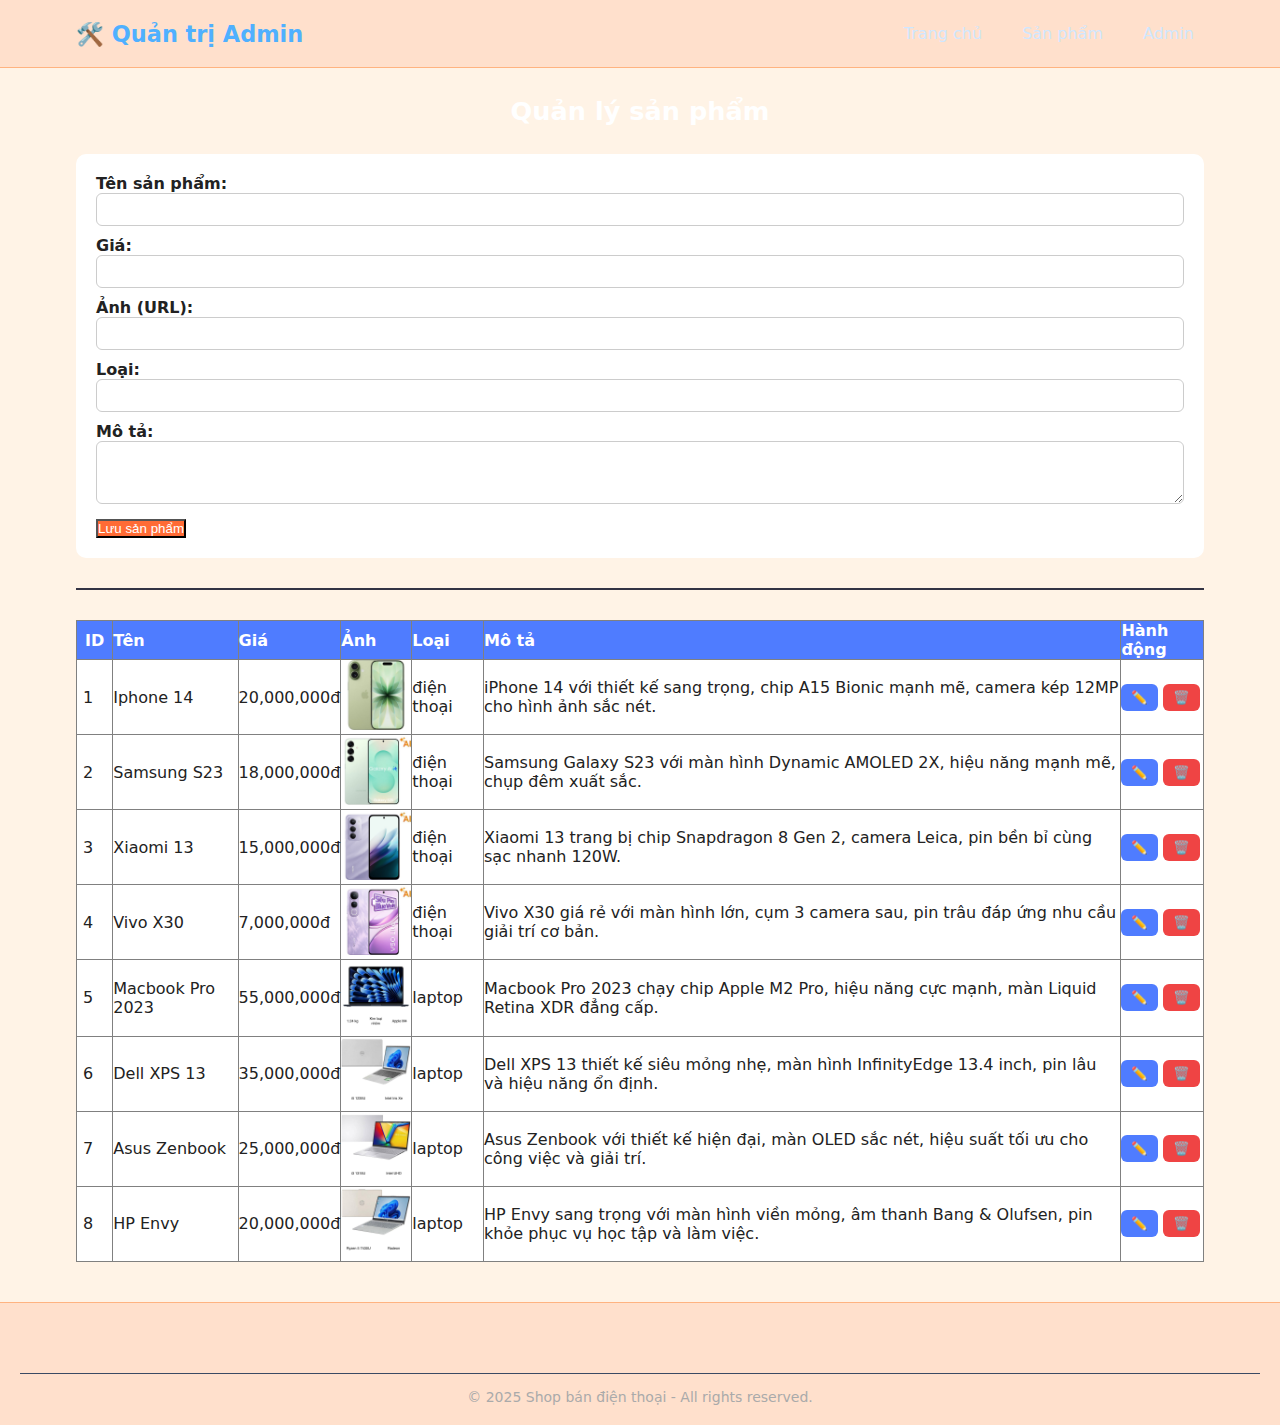
<file: lamjoker/admin.html>
<!DOCTYPE html>
<html lang="vi">
<head>
  <meta charset="UTF-8">
  <meta name="viewport" content="width=device-width,initial-scale=1">
  <title>Quản lý sản phẩm (Admin)</title>
  <link rel="stylesheet" href="style.css">
</head>
<body>
  <header class="site-header">
    <div class="container header-flex">
      <div class="logo">🛠️ Quản trị Admin</div>
      <nav class="nav-menu">
        <a href="index.html" class="nav-link">Trang chủ</a>
        <a href="product.html" class="nav-link">Sản phẩm</a>
        <a href="admin.html" class="nav-link">Admin</a>
      </nav>
    </div>
  </header>

  <main class="container">
    <h2 class="section-title">Quản lý sản phẩm</h2>

    <!-- Form thêm/sửa -->
    <form id="productForm" style="background:#fff;color:#222;padding:20px;border-radius:10px;margin-bottom:30px">
      <input type="hidden" id="productId">
      <div style="margin-bottom:10px">
        <label><b>Tên sản phẩm:</b></label><br>
        <input type="text" id="name" required style="width:100%;padding:8px;border-radius:6px;border:1px solid #ccc">
      </div>
      <div style="margin-bottom:10px">
        <label><b>Giá:</b></label><br>
        <input type="number" id="price" required style="width:100%;padding:8px;border-radius:6px;border:1px solid #ccc">
      </div>
      <div style="margin-bottom:10px">
        <label><b>Ảnh (URL):</b></label><br>
        <input type="text" id="image" required style="width:100%;padding:8px;border-radius:6px;border:1px solid #ccc">
      </div>
      <div style="margin-bottom:10px">
        <label><b>Loại:</b></label><br>
        <input type="text" id="category" required style="width:100%;padding:8px;border-radius:6px;border:1px solid #ccc">
      </div>
      <div style="margin-bottom:10px">
        <label><b>Mô tả:</b></label><br>
        <textarea id="description" required style="width:100%;padding:8px;border-radius:6px;border:1px solid #ccc" rows="3"></textarea>
      </div>
      <button type="submit" class="btn-add">Lưu sản phẩm</button>
    </form>

    <hr style="margin:30px 0;border:1px solid #334">

    <!-- Danh sách sản phẩm -->
    <table border="1" width="100%" id="productTable" style="background:#fff;color:#222;border-collapse:collapse;text-align:left">
      <thead style="background:#4f7cff;color:#fff">
        <tr>
          <th style="padding:8px">ID</th>
          <th>Tên</th>
          <th>Giá</th>
          <th>Ảnh</th>
          <th>Loại</th>
          <th>Mô tả</th>
          <th>Hành động</th>
        </tr>
      </thead>
      <tbody></tbody>
    </table>
  </main>

  <footer class="footer">
    <div class="footer-bottom">
      <p>© 2025 Shop bán điện thoại - All rights reserved.</p>
    </div>
  </footer>

  <script src="admin.js"></script>
</body>
</html>
</file>
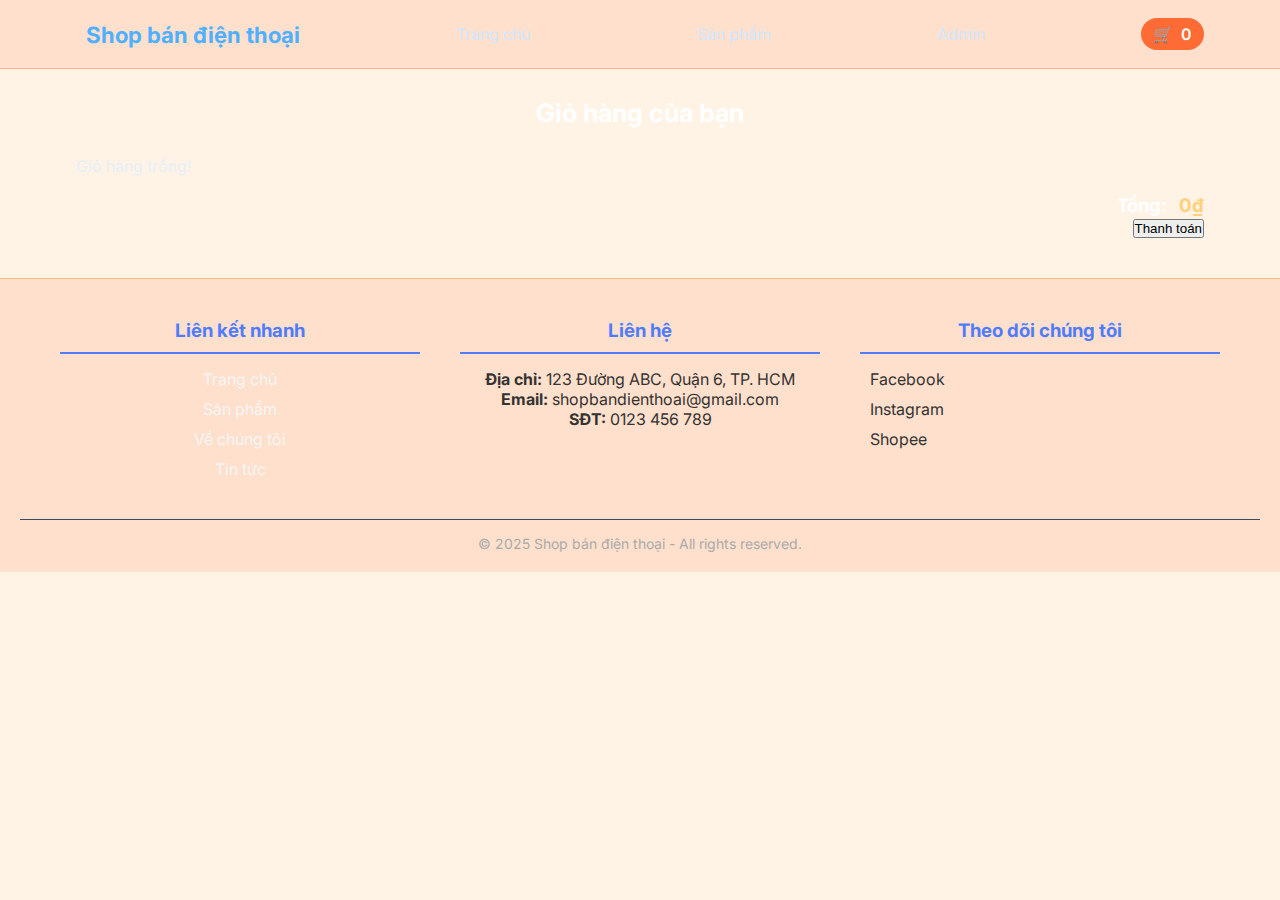
<file: lamjoker/cart.html>
<!DOCTYPE html>
<html lang="vi">
<head>
  <meta charset="utf-8" />
  <meta name="viewport" content="width=device-width,initial-scale=1" />
  <title>Giỏ hàng</title>
  <link href="https://fonts.googleapis.com/css2?family=Inter:wght@300;400;600;700&display=swap" rel="stylesheet">
  <link rel="stylesheet" href="style.css">
</head>
<body>
  <header class="site-header">
    <div class="container header-flex">
      <div class="logo"><span class="logo-mark"></span> Shop bán điện thoại</div>
        <a href="index.html" class="nav-link">Trang chủ</a>
        <a href="product.html" class="nav-link">Sản phẩm</a>
        <a href="admin.html" class="nav-link">Admin</a>
        <div class="nav-right">
          <a href="cart.html" class="cart-btn">🛒 <span id="cart-count">0</span></a>
        </div>
      </nav>
    </div>
  </header>

  <main class="container">
    <h2 class="section-title">Giỏ hàng của bạn</h2>
    <div id="cart-container" class="cart-container"></div>
    <div class="cart-summary">
      <h3>Tổng: <span id="cart-total">0₫</span></h3>
      <button id="checkout-btn" class="btn-checkout">Thanh toán</button>
    </div>
  </main>

  <footer class="footer">
    <div class="footer-container">
      <div class="footer-column">
        <h3>Liên kết nhanh</h3>
        <hr>
        <ul>
          <li><a href="index.html">Trang chủ</a></li>
          <li><a href="product.html">Sản phẩm</a></li>
          <li><a href="about.html">Về chúng tôi</a></li>
          <li><a href="news.html">Tin tức</a></li>
        </ul>
      </div>

      <div class="footer-column">
        <h3>Liên hệ</h3>
        <hr>
        <p><strong>Địa chỉ:</strong> 123 Đường ABC, Quận 6, TP. HCM</p>
        <p><strong>Email:</strong> shopbandienthoai@gmail.com</p>
        <p><strong>SĐT:</strong> 0123 456 789</p>
      </div>

      <div class="footer-column">
        <h3>Theo dõi chúng tôi</h3>
        <hr>
        <ul class="social-links">
          <li><i class="fab fa-facebook"></i> Facebook</li>
          <li><i class="fab fa-instagram"></i> Instagram</li>
          <li><i class="fab fa-twitter"></i> Shopee</li>
        </ul>
      </div>
    </div>
    <div class="footer-bottom">
      <p>© 2025 Shop bán điện thoại - All rights reserved.</p>
    </div>
  </footer>

  <script src="cart.js"></script>
  <script src="main.js"></script>
</body>
</html>
</file>
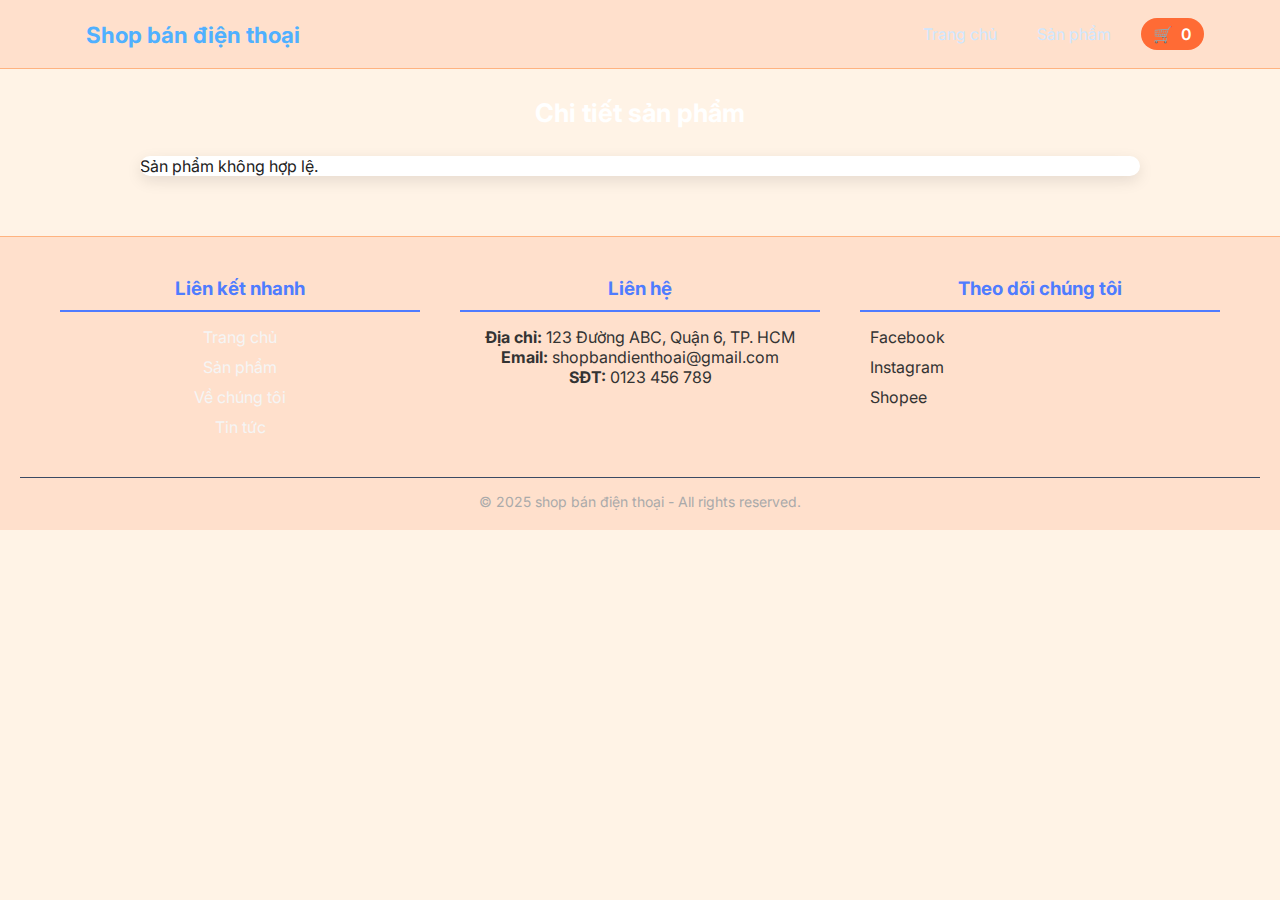
<file: lamjoker/detail.html>
<!DOCTYPE html>
<html lang="vi">
<head>
  <meta charset="utf-8" />
  <meta name="viewport" content="width=device-width,initial-scale=1" />
  <title>Chi tiết sản phẩm</title>
  <link href="https://fonts.googleapis.com/css2?family=Inter:wght@300;400;600;700&display=swap" rel="stylesheet">
  <link rel="stylesheet" href="style.css">
</head>
<body>
  <header class="site-header">
    <div class="container header-flex">
      <div class="logo"><span class="logo-mark"></span> Shop bán điện thoại</div>
      <nav class="nav-menu">
        <a href="index.html" class="nav-link">Trang chủ</a>
        <a href="product.html" class="nav-link">Sản phẩm</a>
        <div class="nav-right">
          <a href="cart.html" class="cart-btn">🛒 <span id="cart-count">0</span></a>
        </div>
      </nav>
    </div>
  </header>

  <main class="container">
    <h2 class="section-title">Chi tiết sản phẩm</h2>
    <div id="detail-product" class="detail-box"></div>
  </main>

  <footer class="footer">
    <div class="footer-container">
      <div class="footer-column">
        <h3>Liên kết nhanh</h3>
        <hr>
        <ul>
          <li><a href="index.html">Trang chủ</a></li>
          <li><a href="product.html">Sản phẩm</a></li>
          <li><a href="about.html">Về chúng tôi</a></li>
          <li><a href="news.html">Tin tức</a></li>
        </ul>
      </div>

      <div class="footer-column">
        <h3>Liên hệ</h3>
        <hr>
        <p><strong>Địa chỉ:</strong> 123 Đường ABC, Quận 6, TP. HCM</p>
        <p><strong>Email:</strong> shopbandienthoai@gmail.com</p>
        <p><strong>SĐT:</strong> 0123 456 789</p>
      </div>

      <div class="footer-column">
        <h3>Theo dõi chúng tôi</h3>
        <hr>
        <ul class="social-links">
          <li><i class="fab fa-facebook"></i> Facebook</li>
          <li><i class="fab fa-instagram"></i> Instagram</li>
          <li><i class="fab fa-twitter"></i> Shopee</li>
        </ul>
      </div>
    </div>
    <div class="footer-bottom">
      <p>© 2025 shop bán điện thoại - All rights reserved.</p>
    </div>
  </footer>

  <script src="cart.js"></script>
  <script src="main.js"></script>
</body>
</html>
</file>
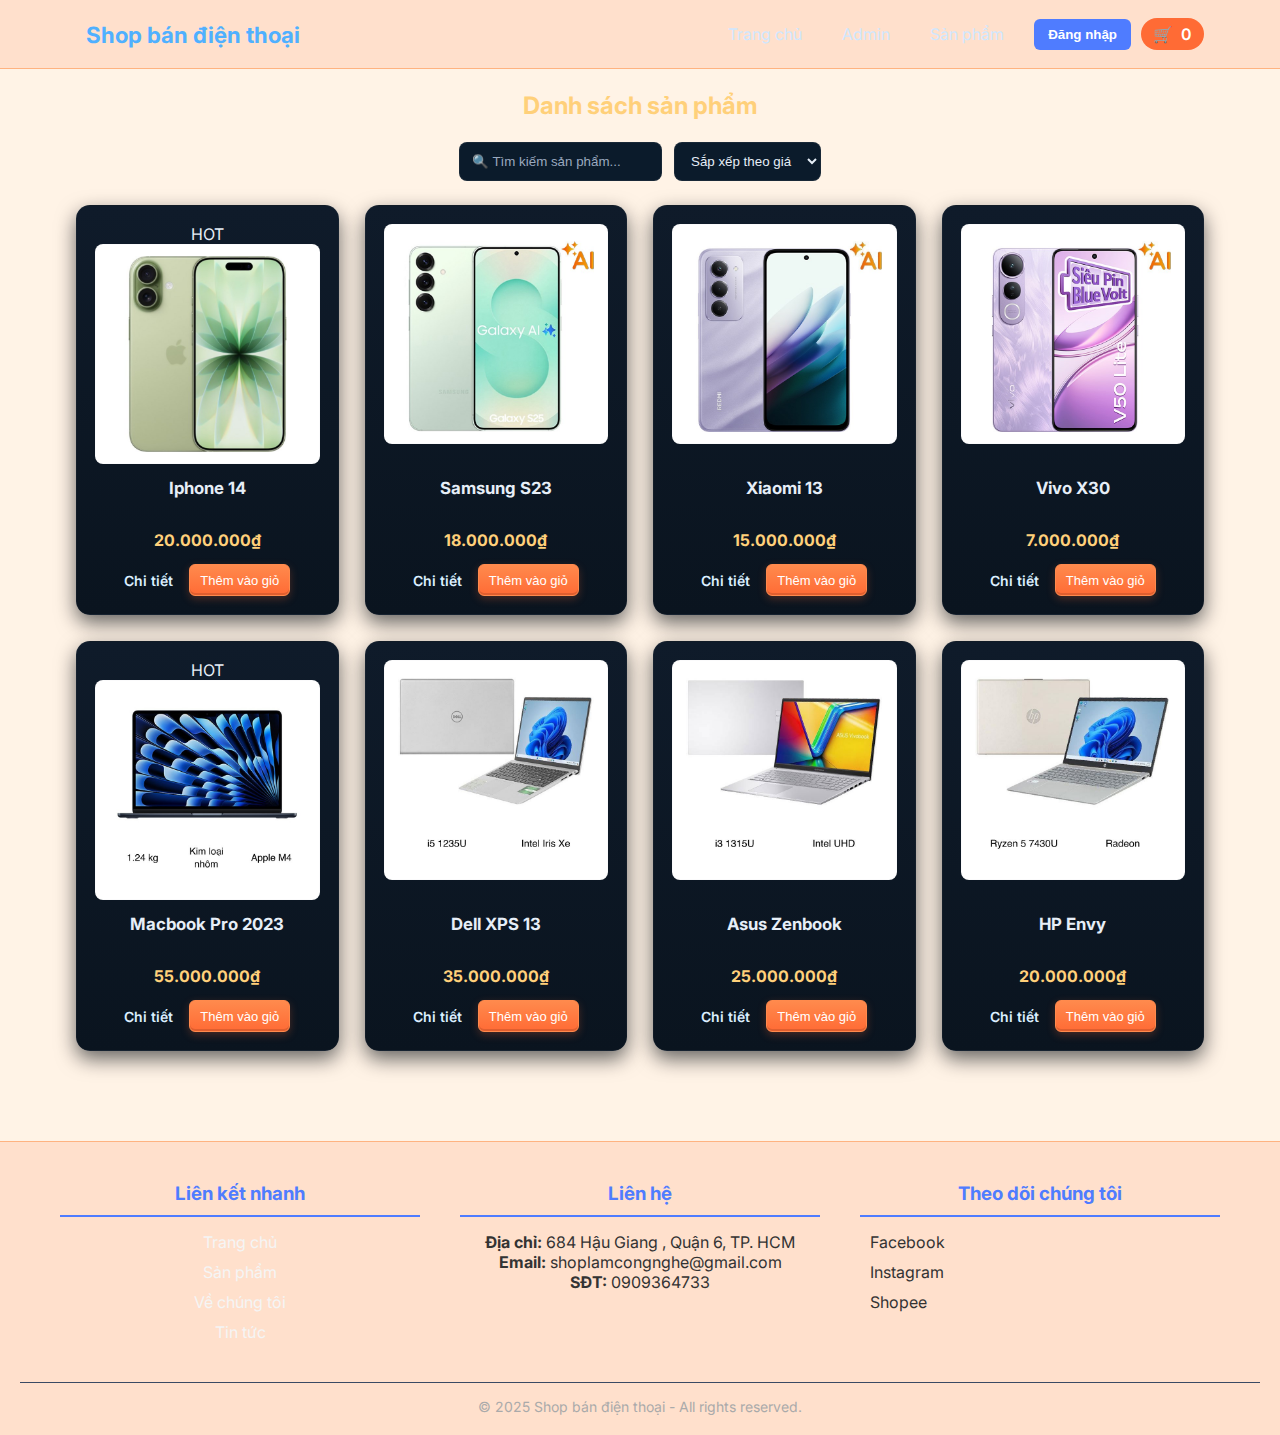
<file: lamjoker/product.html>
<!DOCTYPE html>
<html lang="vi">
<head>
  <meta charset="utf-8" />
  <meta name="viewport" content="width=device-width,initial-scale=1" />
  <title>Tất cả sản phẩm</title>
  <link href="https://fonts.googleapis.com/css2?family=Inter:wght@300;400;600;700&display=swap" rel="stylesheet">
  <link rel="stylesheet" href="style.css">
</head>
<body>
  <header class="site-header">
    <div class="container header-flex">
      <div class="logo"><span class="logo-mark"></span> Shop bán điện thoại</div>
      <nav class="nav-menu">
        <a href="index.html" class="nav-link">Trang chủ</a>
        <a href="admin.html" class="nav-link">Admin</a>
        <a href="product.html" class="nav-link">Sản phẩm</a>
        <div class="nav-right">
          <button class="btn-auth" onclick="openModal('login')">Đăng nhập</button>
          <a href="cart.html" class="cart-btn">🛒 <span id="cart-count">0</span></a>
        </div>
      </nav>
    </div>
  </header>

  <main class="container">
    <h4 class="page-title">Danh sách sản phẩm</h4>

    <div class="filter-bar">
      <input type="text" id="search-input" placeholder="🔍 Tìm kiếm sản phẩm...">
      <select id="sort-price">
        <option value="">Sắp xếp theo giá</option>
        <option value="asc">Giá tăng dần</option>
        <option value="desc">Giá giảm dần</option>
      </select>
    </div>

    <div id="all-product" class="product-grid"></div>
  </main>

  <!-- FOOTER -->
  <footer class="footer">
    <div class="footer-container">
      <div class="footer-column">
        <h3>Liên kết nhanh</h3>
        <hr>
        <ul>
          <li><a href="index.html">Trang chủ</a></li>
          <li><a href="product.html">Sản phẩm</a></li>
          <li><a href="about.html">Về chúng tôi</a></li>
          <li><a href="news.html">Tin tức</a></li>
        </ul>
      </div>

      <div class="footer-column">
        <h3>Liên hệ</h3>
        <hr>
        <p><strong>Địa chỉ:</strong> 684 Hậu Giang , Quận 6, TP. HCM</p>
        <p><strong>Email:</strong> shoplamcongnghe@gmail.com</p>
        <p><strong>SĐT:</strong> 0909364733 </p>
      </div>

      <div class="footer-column">
        <h3>Theo dõi chúng tôi</h3>
        <hr>
        <ul class="social-links">
          <li><i class="fab fa-facebook"></i> Facebook</li>
          <li><i class="fab fa-instagram"></i> Instagram</li>
          <li><i class="fab fa-twitter"></i> Shopee</li>
        </ul>
      </div>
    </div>
    <div class="footer-bottom">
      <p>© 2025 Shop bán điện thoại - All rights reserved.</p>
    </div>
  </footer>
  <script src="main.js"></script>
</body>
</html>
</file>
<file: lamjoker/style.css>
/* ===== Reset & base ===== */
*{box-sizing:border-box;margin:0;padding:0}
html,body{height:100%}
body{
  font-family: "Inter", system-ui, -apple-system, "Segoe UI", Roboto, "Helvetica Neue", Arial, sans-serif;
  background:#fff3e6; /* 🌤️ màu cam nhạt */
  color:#e6eef7;
  -webkit-font-smoothing:antialiased;
  -moz-osx-font-smoothing:grayscale;
}
.container{
  width:90%;
  max-width:1200px;
  margin:0 auto;
  padding:0 12px;
}

/* ===== Header ===== */
.site-header{
  background:#ffe0cc; /* 🌤️ cam nhạt hơn thân trang */
  border-bottom:1px solid #ffb380;
  padding:18px 0;
}

.header-flex{
  display:flex;
  align-items:center;
  justify-content:space-between;
}
.logo{
  font-weight:700;
  color:#4fb0ff;
  font-size:1.4rem;
  display:flex;
  align-items:center;
  gap:10px;
}
.logo-mark{ color:#1b9fff; font-weight:800; transform:translateY(-2px); }
.nav-menu{ display:flex; align-items:center; gap:20px; }
.nav-link{ color:#cfe7ff; text-decoration:none; padding:6px 10px; transition:color .15s; }
.nav-link:hover{ color:#fff; }
.nav-right{ display:flex; align-items:center; gap:10px; }
.icon-btn{ background:transparent;border:none;color:#cfe7ff;font-size:18px;cursor:pointer;padding:6px; }
.cart-btn{ background:#ff6b35;color:#fff;padding:6px 12px;border-radius:18px;text-decoration:none;font-weight:600; display:inline-flex;align-items:center;gap:8px; }

/* ===== Hero / Banner ===== */
.hero{ margin:28px 0 48px; }
.hero-inner{
  background:#ffffff;
  border-radius:10px;
  padding:18px;
  position:relative;
  overflow:visible;
  box-shadow:0 12px 30px rgba(3,10,20,0.45);
}
.carousel{ width:100%; height:360px; position:relative; overflow:hidden; display:flex; align-items:center; justify-content:center; }
.slide{ min-width:100%; transition:transform .5s ease; display:flex; align-items:center; justify-content:center; }
.slide img{ width:100%; height:320px; object-fit:contain; display:block; }

/* arrows */
.carousel-arrow{ position:absolute; top:50%; transform:translateY(-50%); background:#0b1b2b; color:#fff; border:none; width:40px;height:40px;border-radius:50%; display:flex;align-items:center;justify-content:center; cursor:pointer; box-shadow:0 6px 18px rgba(3,10,20,0.6); opacity:0.95; }
.carousel-arrow.left{ left:16px } .carousel-arrow.right{ right:16px }

/* dots */
.carousel-dots{ position:absolute; bottom:-8px; left:50%; transform:translateX(-50%); display:flex; gap:10px; align-items:center; }
.carousel-dots button{ width:10px;height:10px;border-radius:50%;border:none;background:#9aa9bf;cursor:pointer; }
.carousel-dots button.active{ background:#1b9fff; box-shadow:0 2px 8px rgba(27,159,255,0.3) }

/* ===== Section title ===== */
.section-title{ text-align:center; font-size:1.6rem; margin:28px 0; color:#fff; font-weight:700; }

/* ===== Product grid & card ===== */
.product-grid{ display:grid; grid-template-columns:repeat(auto-fit,minmax(240px,1fr)); gap:26px; padding: 8px 0 50px; }

/* Outer dark card */
.product-card{
  background:linear-gradient(180deg,#0f1b2a,#0a141f);
  border-radius:14px;
  padding:18px;
  display:flex; flex-direction:column; align-items:center;
  border:1px solid rgba(255,255,255,0.03);
  box-shadow:0 8px 20px rgba(2,6,12,0.6);
  min-height:360px;
}

/* inner white thumbnail */
.thumb-wrap{ width:100%; background:#ffffff; border-radius:8px; padding:12px; display:flex; align-items:center; justify-content:center; height:220px; margin-bottom:14px; box-shadow: inset 0 0 0 1px rgba(15,23,42,0.02); }
.thumb-wrap img{ max-width:100%; max-height:100%; object-fit:contain; display:block; }

/* product info below */
.product-info{ text-align:center; width:100%; color:#e6eef7; display:flex; flex-direction:column; gap:8px; align-items:center; margin-top:auto; }
.product-info h3{ color:#e6eef7; font-size:1.05rem; font-weight:700; min-height:44px; }
.product-info p.price{ color:#ffd07a; font-weight:700; margin-bottom:6px; }

/* actions */
.product-info .btn{ padding:8px 18px; border-radius:8px; font-weight:700; border:none; cursor:pointer; }
.btn-primary{ background:transparent; color:#cfe7ff; border:1px solid rgba(255,255,255,0.06); margin-right:8px; }
.btn-add{ background:#ff6b35; color:#fff; }

/* Page title (product.html) */
.page-title{ text-align:center; font-size:24px; color:#ffd07a; margin:22px 0; font-weight:700; }

/* Filter bar */
.filter-bar{ display:flex; gap:12px; justify-content:center; margin-bottom:16px; flex-wrap:wrap; }
#search-input, #sort-price{ padding:10px 12px; border-radius:8px; border:1px solid rgba(255,255,255,0.06); background:#0b1b2b; color:#e6eef7; outline:none; }
#search-input::placeholder{ color:#9aa9bf; }

/* === DETAIL === */
.detail-box{ max-width:1000px; margin:0 auto 60px; background:#fff; border-radius:12px; box-shadow:0 5px 15px rgba(0,0,0,0.1); display:flex; flex-wrap:wrap; overflow:hidden; color:#222; padding:0; }
.detail-image{ flex:1 1 45%; padding:20px; display:flex; align-items:center; justify-content:center; background:#fff; }
.detail-image img{ width:100%; max-width:400px; height:350px; object-fit:contain; border-radius:10px; background:#fafafa; }
.detail-info{ flex:1 1 55%; padding:30px 40px; display:flex; flex-direction:column; justify-content:space-between; }
.detail-info h2{ font-size:22px; margin-bottom:12px; }
.detail-info p{ color:#444; line-height:1.6; }
.detail-info .price{ color:#ff6b35; font-weight:700; font-size:20px; margin:10px 0; }
.detail-buttons{ display:flex; gap:12px; margin-top:16px; align-items:center; }

/* Small inline action (Chi tiết + Thêm vào giỏ) */
.action-inline {
  display: inline-flex;
  align-items: center;
  gap: 8px;
  vertical-align: middle;
}

/* Make "Chi tiết" look like simple text / small outline button */
.action-inline .btn-primary {
  padding: 6px 10px;
  font-size: 13px;
  border-radius: 6px;
  background: transparent;
  color: #cfe7ff;
  border: 1px solid rgba(255,255,255,0.06);
  box-shadow: none;
  min-width: auto;
  height: 32px;
  line-height: 1;
}

/* If you prefer label instead of button for "Chi tiết" */
.detail-label {
  color: #dbeeff;
  font-weight: 600;
  font-size: 14px;
  margin-right: 8px;
}

/* Small orange add-to-cart button (matches screenshot) */
#detail-add,
.action-inline .btn-add {
  padding: 6px 10px;
  font-size: 13px;
  border-radius: 6px;
  background: linear-gradient(180deg,#ff8a4d,#ff6b35);
  border: 1px solid #ff8a4d;
  color: #fff;
  box-shadow: 0 3px 8px rgba(255,107,53,0.25), inset 0 -2px 0 rgba(0,0,0,0.12);
  cursor: pointer;
  height: 32px;
  line-height: 1;
}

/* Small hover effect */
#detail-add:hover,
.action-inline .btn-add:hover {
  transform: translateY(-1px);
  filter: brightness(0.98);
}

/* === CART === */
.cart-container{ display:flex; flex-direction:column; gap:18px; margin-top:18px; }
.cart-item{ display:flex; align-items:center; justify-content:space-between; gap:16px; border-radius:10px; background:#fff; padding:12px; box-shadow:0 6px 18px rgba(2,6,12,0.08); }
.cart-item img{ width:110px; height:90px; object-fit:cover; border-radius:8px; }
.cart-item-info{ flex:1; margin-left:12px; color:#222; }
.cart-item-info h4{ margin:0 0 6px; font-size:16px; }
.cart-item-price{ font-weight:700; color:#ff6b35; }
.btn-remove{ background:#ef4444; color:#fff; border:none; padding:8px 12px; border-radius:8px; cursor:pointer; }

/* cart summary */
.cart-summary{ margin-top:18px; text-align:right; color:#fff; }
#cart-total{ font-weight:700; color:#ffd07a; margin-left:8px; }

/* Footer small */
.footer{ padding:22px 0; text-align:center; color:#9aa9bf; }

/* Responsive */
@media (max-width:900px){
  .carousel{height:260px} .slide img{height:220px} .product-card{min-height:320px}
  .detail-box{ flex-direction:column; }
  .detail-image img{ height:260px; }
}
@media (max-width:480px){
  .carousel{height:180px} .slide img{height:150px} .product-grid{gap:16px} .product-card{min-height:260px}
  /* mobile tweak for small buttons */
  #detail-add, .action-inline .btn-add, .action-inline .btn-primary { font-size:12px; padding:5px 8px; height:30px; }
}
/* === FOOTER === */
.footer {
  background-color: #ffe0cc; /* 🌤️ cam nhạt */
  color: #333;
  padding: 40px 20px 20px;
  margin-top: 40px;
  border-top: 1px solid #ffb380;
}


.footer-container {
  display: flex;
  justify-content: space-between;
  flex-wrap: wrap;
  max-width: 1200px;
  margin: 0 auto;
}

.footer-column {
  flex: 1;
  min-width: 250px;
  margin: 0 20px;
}

.footer-column h3 {
  color: #4f7cff;
  margin-bottom: 10px;
}

.footer-column hr {
  border: 0;
  height: 2px;
  background-color: #4f7cff;
  margin-bottom: 15px;
}

.footer-column ul {
  list-style: none;
  padding: 0;
}

.footer-column ul li {
  margin-bottom: 10px;
}

.footer-column ul li a {
  color: #f5f5f5;
  text-decoration: none;
}

.footer-column ul li a:hover {
  color: #4f7cff;
  text-decoration: underline;
}

.social-links li {
  display: flex;
  align-items: center;
  gap: 10px;
}

.social-links i {
  color: #4f7cff;
  font-size: 18px;
}

.footer-bottom {
  text-align: center;
  padding-top: 15px;
  border-top: 1px solid #3a4a63;
  margin-top: 30px;
  font-size: 14px;
  color: #aaa;
}
/* === AUTH MODAL === */
.modal {
  position: fixed;
  top: 0; left: 0;
  width: 100%; height: 100%;
  background: rgba(0,0,0,0.7);
  display: flex; justify-content: center; align-items: center;
  z-index: 999;
}
.hidden { display: none; }

.modal-content {
  background: #fff;
  padding: 30px 40px;
  border-radius: 10px;
  width: 100%;
  max-width: 400px;
  color: #222;
  text-align: center;
  position: relative;
}

.modal-content h2 { margin-bottom: 20px; color: #1a2537; }

.modal-content input {
  width: 100%;
  padding: 10px;
  margin-bottom: 14px;
  border-radius: 8px;
  border: 1px solid #ccc;
}

.modal-content button {
  background: #ff6b35;
  color: white;
  border: none;
  padding: 10px 20px;
  border-radius: 8px;
  cursor: pointer;
  font-weight: 600;
}

.close-btn {
  position: absolute;
  right: 15px; top: 10px;
  font-size: 22px;
  color: #666;
  cursor: pointer;
}
.btn-auth {
  background: #4f7cff;
  color: white;
  border: none;
  padding: 8px 14px;
  border-radius: 6px;
  cursor: pointer;
  font-weight: 600;
}
.btn-auth:hover { background: #3e68d1; }
#searchInput {
  width: 350px;
  padding: 10px 18px;
  border-radius: 30px;
  border: none;
  outline: none;
  font-size: 15px;
  color: #333;
}
</file>
